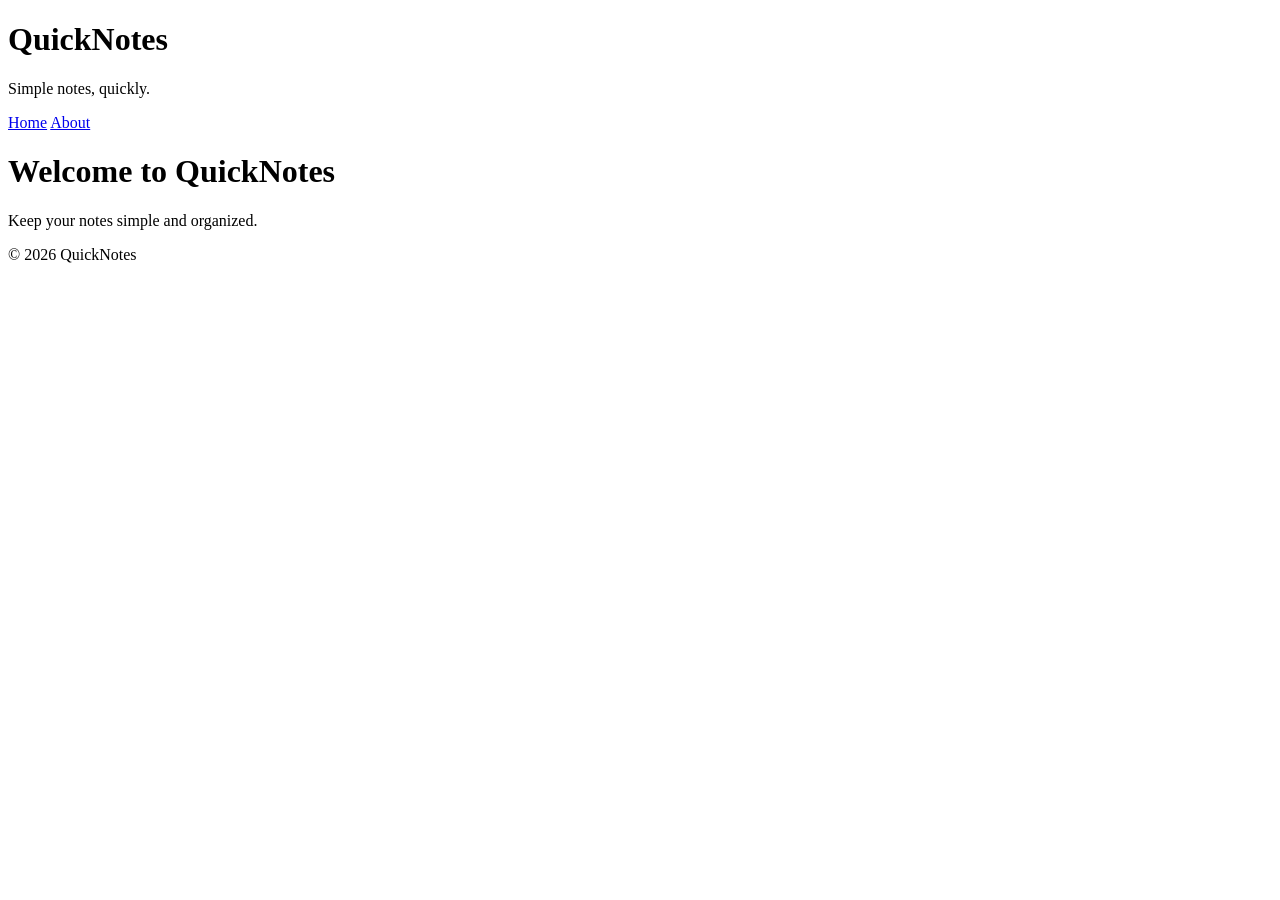
<file: day1/index.html>
<!DOCTYPE html>
<html lang="en">
<head>
    <meta charset="UTF-8">
    <meta name="viewport" content="width=device-width, initial-scale=1.0">
    <title>QuickNotes</title>
</head>
<body>
    <header>
        <h1>QuickNotes</h1>
        <p>Simple notes, quickly.</p>
        <nav>
            <a href="index.html">Home</a>
             <a href="about.html">About</a>
        </nav>
    </header>
    <main>
        <h1>Welcome to QuickNotes</h1>
        <p>Keep your notes simple and organized.</p>
    </main>
    <footer>  
    <p>&copy; 2026 QuickNotes</p>
    </footer>
</body>
</html>
</file>
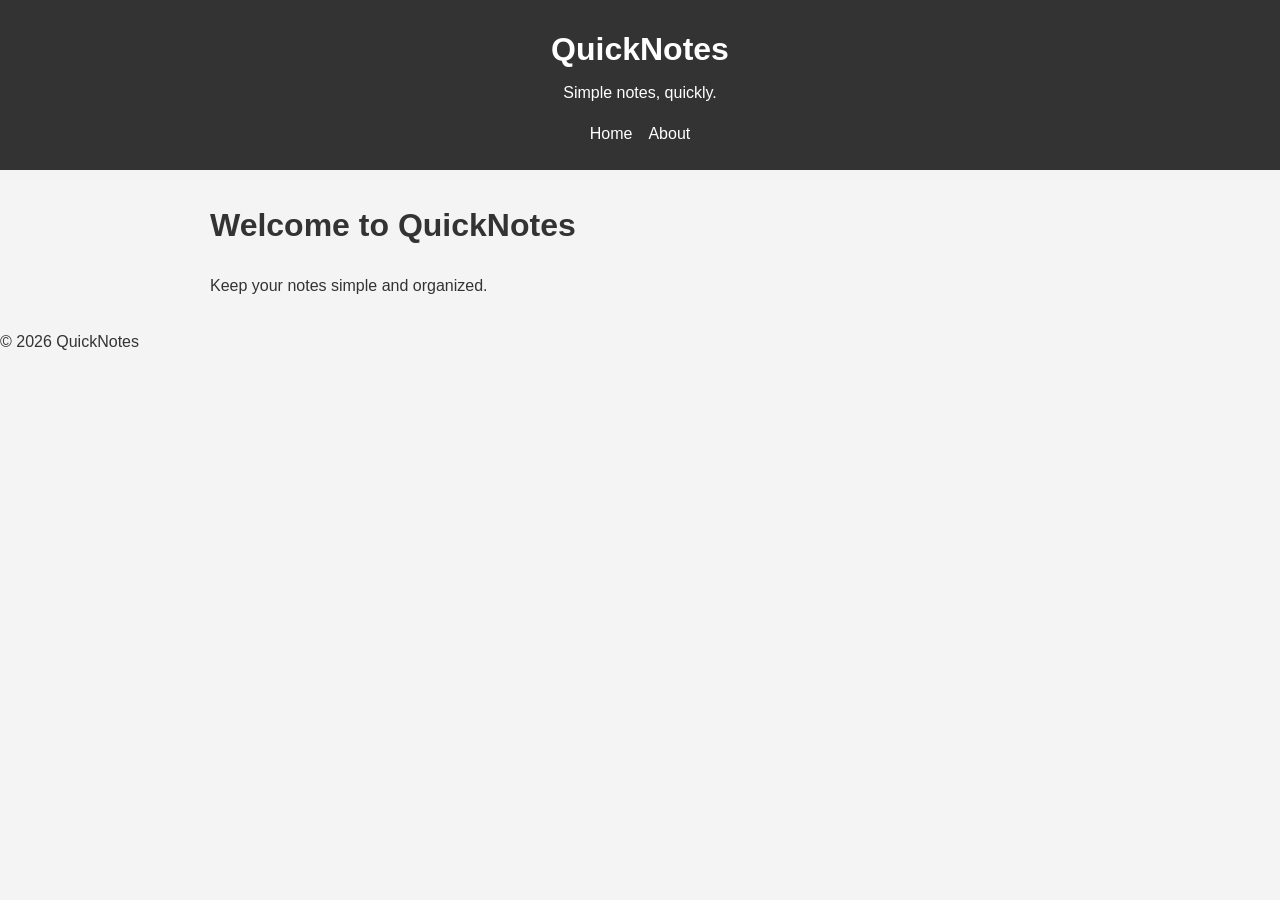
<file: day2/index.html>
<!DOCTYPE html>
<html lang="en">
<head>
    <meta charset="UTF-8">
    <meta name="viewport" content="width=device-width, initial-scale=1.0">
    <title>QuickNotes</title>
    <link rel="stylesheet" href="style.css">
</head>
<body>
    <header>
        <h1>QuickNotes</h1>
        <p>Simple notes, quickly.</p>
        <nav>
            <a href="index.html">Home</a>
             <a href="about.html">About</a>
        </nav>
    </header>
    <main>
        <h1>Welcome to QuickNotes</h1>
        <p>Keep your notes simple and organized.</p>
    </main>
    <footer>  
    <p>&copy; 2026 QuickNotes</p>
    </footer>
</body>
</html>
</file>
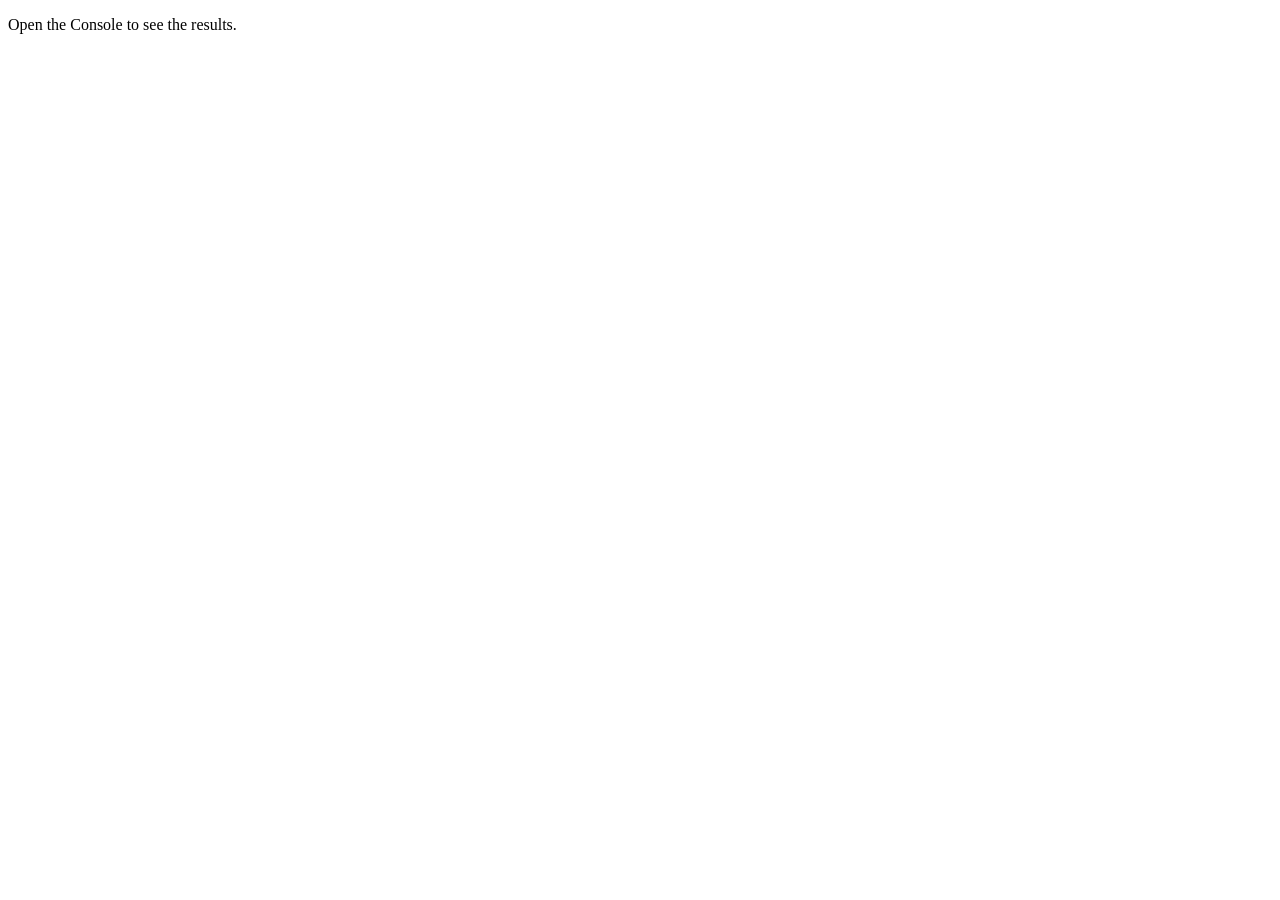
<file: day3/index.html>
<!DOCTYPE html>
<html lang="en">
<head>
    <meta charset="UTF-8">
    <meta name="viewport" content="width=device-width, initial-scale=1.0">
    <title>Notes Toolkit</title>
    <script src="script.js" defer></script>
</head>
<body>
    <p>Open the Console to see the results.</p>
</body>
</html>
</file>
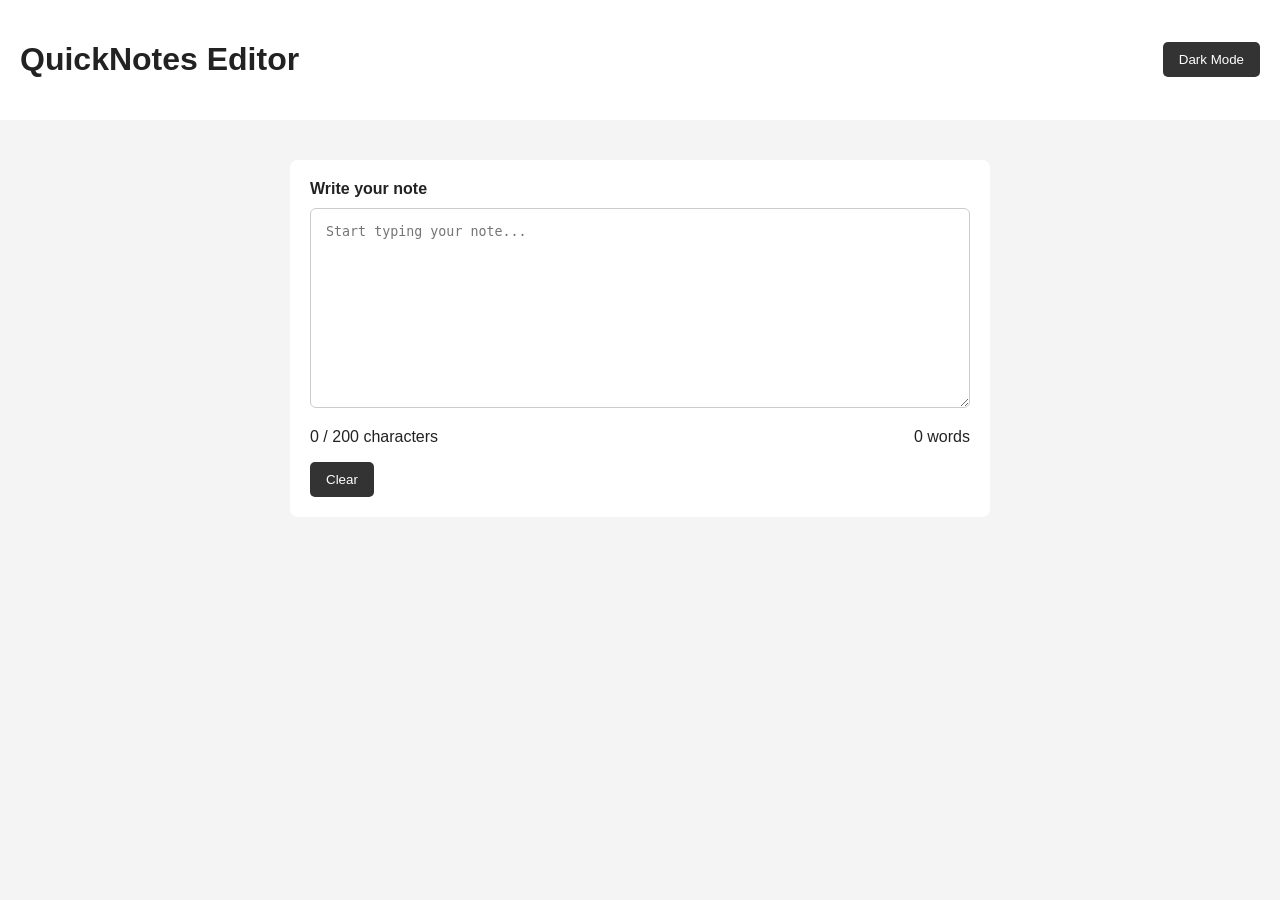
<file: day4/index.html>
<!DOCTYPE html>
<html lang="en">

<head>
    <meta charset="UTF-8">
    <meta name="viewport" content="width=device-width, initial-scale=1.0">
    <title>QuickNotes Editor</title>

    <link rel="stylesheet" href="style.css">
    <script src="script.js" defer></script>
</head>

<body>

    <header>
        <h1>QuickNotes Editor</h1>
        <button id="themeBtn" type="button">Dark Mode</button>
    </header>

    <main>
        <label for="noteText">Write your note</label>

        <textarea
            id="noteText"
            placeholder="Start typing your note..."
        ></textarea>

        <div class="counters">
            <p id="charCount">0 / 200 characters</p>
            <p id="wordCount">0 words</p>
        </div>

        <button id="clearBtn" type="button">Clear</button>
    </main>

</body>

</html>
</file>
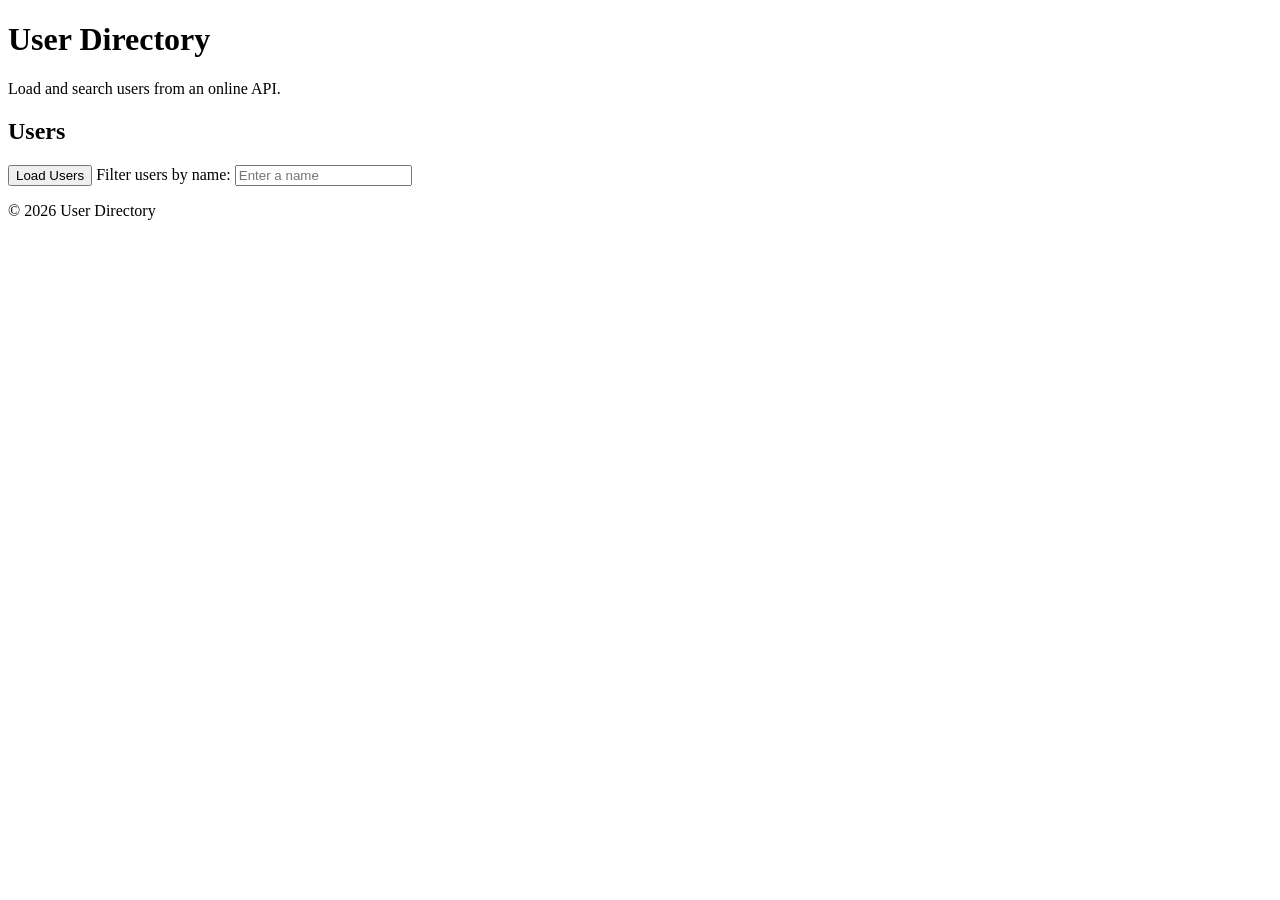
<file: day5/index.html>
<!DOCTYPE html>
<html lang="en">

<head>
    <meta charset="UTF-8">
    <meta name="viewport" content="width=device-width, initial-scale=1.0">
    <title>User Directory</title>

    <script src="users.js" defer></script>
</head>

<body>

    <header>
        <h1>User Directory</h1>
        <p>Load and search users from an online API.</p>
    </header>

    <main>

        <section>
            <h2>Users</h2>

            <button id="load-users">Load Users</button>

            <label for="filter-input">Filter users by name:</label>
            <input
                type="text"
                id="filter-input"
                placeholder="Enter a name"
            >

            <p id="status"></p>

            <ul id="users-list"></ul>
        </section>

    </main>

    <footer>
        <p>&copy; 2026 User Directory</p>
    </footer>

</body>

</html>
</file>
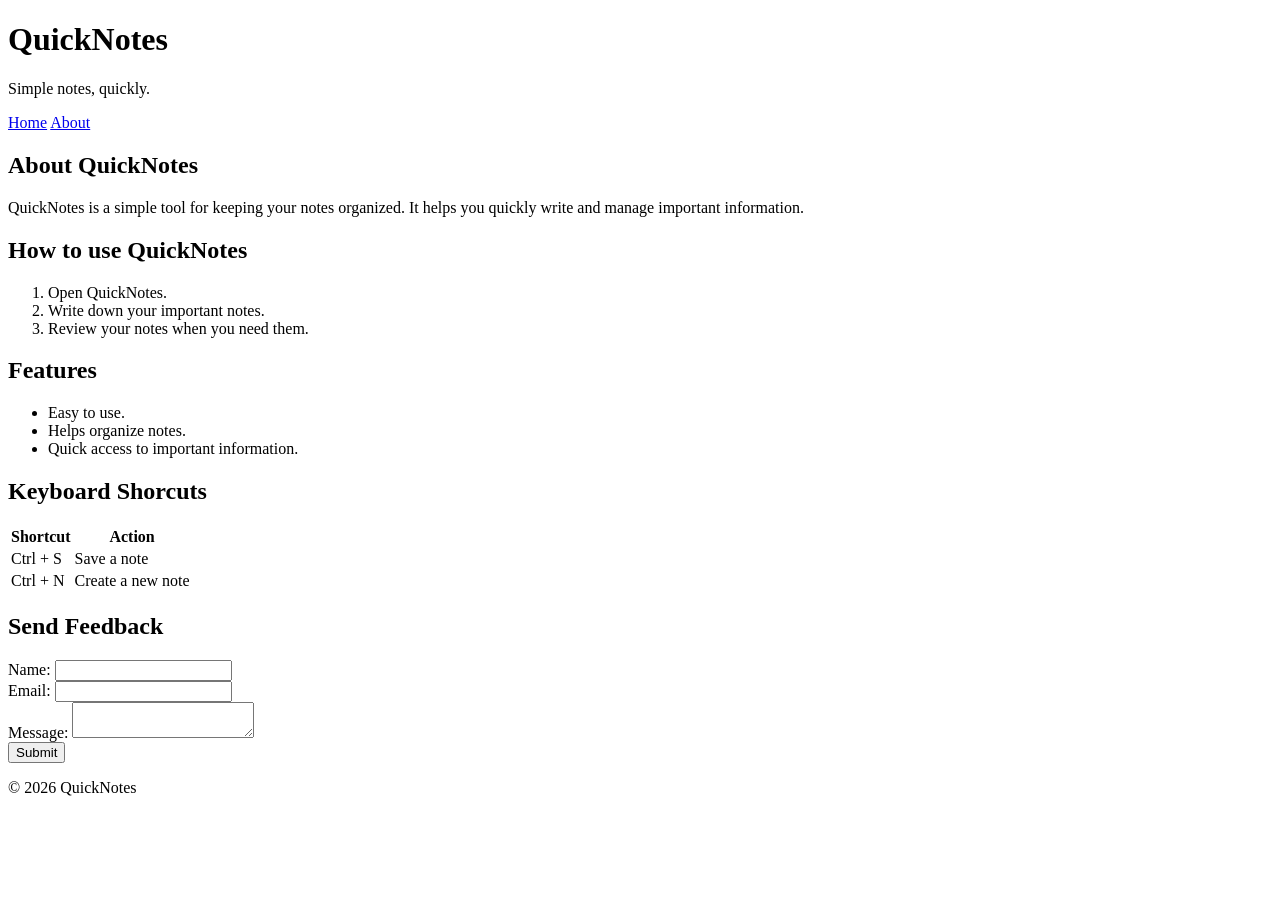
<file: day1/about.html>
<!DOCTYPE html>
<html lang="en">
<head>
    <meta charset="UTF-8">
    <meta name="viewport" content="width=device-width, initial-scale=1.0">
    <title>About QuickNotes</title>
</head>
<body>
  <header>
    <h1>QuickNotes</h1>
    <p>Simple notes, quickly.</p>
    <nav>
        <a href="index.hml">Home</a>
        <a href="about.html">About</a>
    </nav>
  </header>
  <main>
    <h2>About QuickNotes</h2>
    <p>QuickNotes is a simple tool for keeping your notes organized.
        It helps you quickly write and manage important information.</p>
        <section>
            <h2>How to use QuickNotes</h2>

            <ol>
                <li>Open QuickNotes.</li>
        <li>Write down your important notes.</li>
        <li>Review your notes when you need them.</li>
            </ol>

        </section>
        <section>
            <h2>Features</h2>
            <ul>
                <li>Easy to use.</li>
        <li>Helps organize notes.</li>
        <li>Quick access to important information.</li>
            </ul>
        </section>
        <section>
            <h2>Keyboard Shorcuts</h2>
            <table>
                <thead>
                    <tr>
                        <th>Shortcut</th>
                        <th>Action</th>
                    </tr>
                </thead>
                <tbody>
                    <tr>
                        <td>Ctrl + S</td>
                        <td>Save a note</td>

                    </tr>
                    <tr>
                        <td>Ctrl + N</td>
                        <td>Create a new note</td>
                    </tr>
                </tbody>
            </table>
        </section>
        <section>
            <h2>Send Feedback</h2>
            <form>
                <div>
                    <label for="name">Name:</label>
                    <input type="text" name="name" id="name" required>
                </div>
                <div>
                    <label for="email">Email:</label>
                    <input type="email" id="email" name="email" required>
                </div>
                <div>
                    <label for="message">Message:</label>
                    <textarea id="message" name="message" required></textarea>
                </div>
                <div>
                    <button type="submit">Submit</button>
                </div>
            </form>
        </section>
        
  </main>
  <footer>
    <p>&copy; 2026 QuickNotes</p>
</footer>
</body>
</html>
</file>
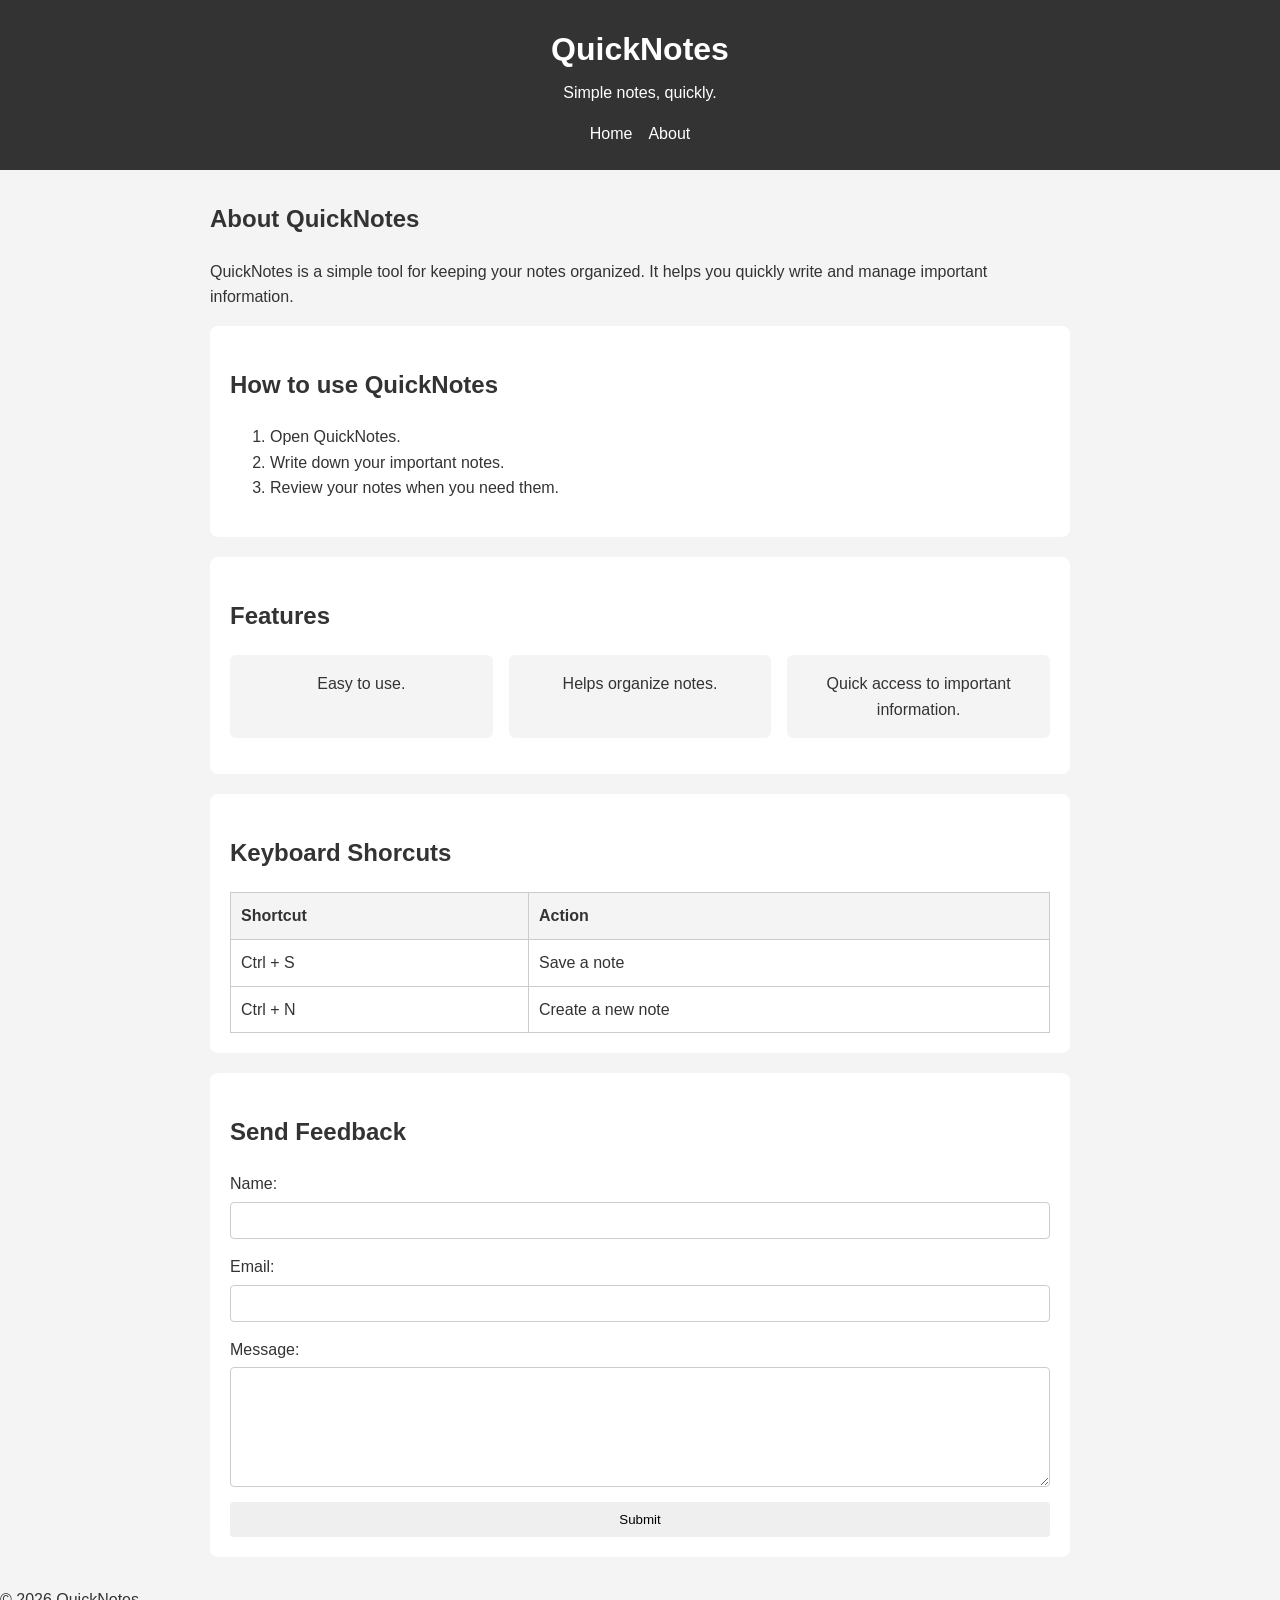
<file: day2/about.html>
<!DOCTYPE html>
<html lang="en">
<head>
    <meta charset="UTF-8">
    <meta name="viewport" content="width=device-width, initial-scale=1.0">
    <title>About QuickNotes</title>
    <link rel="stylesheet" href="style.css">
</head>
<body>
  <header>
    <h1>QuickNotes</h1>
    <p>Simple notes, quickly.</p>
    <nav>
        <a href="index.hml">Home</a>
        <a href="about.html">About</a>
    </nav>
  </header>
  <main>
    <h2>About QuickNotes</h2>
    <p>QuickNotes is a simple tool for keeping your notes organized.
        It helps you quickly write and manage important information.</p>
        <section>
            <h2>How to use QuickNotes</h2>

            <ol>
                <li>Open QuickNotes.</li>
        <li>Write down your important notes.</li>
        <li>Review your notes when you need them.</li>
            </ol>

        </section>
        <section>
            <h2>Features</h2>
            <ul class="features">
                <li>Easy to use.</li>
        <li>Helps organize notes.</li>
        <li>Quick access to important information.</li>
            </ul>
        </section>
        <section>
            <h2>Keyboard Shorcuts</h2>
            <table>
                <thead>
                    <tr>
                        <th>Shortcut</th>
                        <th>Action</th>
                    </tr>
                </thead>
                <tbody>
                    <tr>
                        <td>Ctrl + S</td>
                        <td>Save a note</td>

                    </tr>
                    <tr>
                        <td>Ctrl + N</td>
                        <td>Create a new note</td>
                    </tr>
                </tbody>
            </table>
        </section>
        <section>
            <h2>Send Feedback</h2>
            <form>
                <div>
                    <label for="name">Name:</label>
                    <input type="text" name="name" id="name" required>
                </div>
                <div>
                    <label for="email">Email:</label>
                    <input type="email" id="email" name="email" required>
                </div>
                <div>
                    <label for="message">Message:</label>
                    <textarea id="message" name="message" required></textarea>
                </div>
                <div>
                    <button type="submit">Submit</button>
                </div>
            </form>
        </section>
        
  </main>
  <footer>
    <p>&copy; 2026 QuickNotes</p>
</footer>
</body>
</html>
</file>
<file: day2/style.css>
*{
     box-sizing: border-box;
}

body {
    margin: 0;
    font-family: Arial, sans-serif;
    background-color: #f4f4f4;
    color: #333;
    line-height: 1.6;
}

/* Header */
header {
    background-color: #333;
    color: white;
    text-align: center;
    padding: 24px;
}

header h1 {
    margin: 0;
}

header p {
    margin: 5px 0 15px;
}

/* Navigation */
nav {
    display: flex;
    justify-content: center;
    gap: 16px;
}

nav a {
    color: white;
    text-decoration: none;
    transition: 0.3s;
}

nav a:hover {
    color: #ffd700;
}

main {
    max-width: 900px;
    margin: 30px auto;
    padding: 0 20px;
}
section {
    background-color: white;
    padding: 20px;
    margin-bottom: 20px;
    border-radius: 8px;
}
.features {
    display: grid;
    grid-template-columns: repeat(auto-fit, minmax(180px, 1fr));
    gap: 16px;
    list-style: none;
    padding: 0;
}
.features li {
    background-color: #f4f4f4;
    padding: 16px;
    border-radius: 6px;
    text-align: center;
}
table {
    width: 100%;
    border-collapse: collapse;
}

th,
td {
    border: 1px solid #ccc;
    padding: 10px;
    text-align: left;
}

th {
    background-color: #f4f4f4;
}
form {
    display: flex;
    flex-direction: column;
    gap: 15px;
}

form div {
    display: flex;
    flex-direction: column;
}

label {
    margin-bottom: 5px;
}

input,
textarea {
    width: 100%;
    padding: 10px;
    border: 1px solid #ccc;
    border-radius: 4px;
}

textarea {
    min-height: 120px;
}

button {
    padding: 10px 20px;
    border: none;
    border-radius: 4px;
    cursor: pointer;
    transition: 0.3s;
}

button:hover {
    opacity: 0.8;
}
@media (max-width: 600px) {
    header {
        padding: 15px;
    }

    header h1 {
        font-size: 24px;
    }

    main {
        padding: 0 10px;
    }
}
</file>
<file: day4/style.css>
:root {
    --bg-color: #f4f4f4;
    --text-color: #222;
    --card-color: #ffffff;
    --border-color: #cccccc;
    --button-bg: #333333;
    --button-text: #ffffff;
}

body.dark {
    --bg-color: #1e1e1e;
    --text-color: #f4f4f4;
    --card-color: #2d2d2d;
    --border-color: #555555;
    --button-bg: #f4f4f4;
    --button-text: #222222;
}

* {
    box-sizing: border-box;
}

body {
    margin: 0;
    font-family: Arial, sans-serif;
    background-color: var(--bg-color);
    color: var(--text-color);
    transition: 0.3s;
}

header {
    display: flex;
    justify-content: space-between;
    align-items: center;
    padding: 20px;
    background-color: var(--card-color);
}

main {
    max-width: 700px;
    margin: 40px auto;
    padding: 20px;
    background-color: var(--card-color);
    border-radius: 8px;
}

label {
    display: block;
    margin-bottom: 10px;
    font-weight: bold;
}

textarea {
    width: 100%;
    min-height: 200px;
    padding: 15px;
    border: 1px solid var(--border-color);
    border-radius: 6px;
    background-color: var(--card-color);
    color: var(--text-color);
    resize: vertical;
}

.counters {
    display: flex;
    justify-content: space-between;
}

button {
    padding: 10px 16px;
    border: none;
    border-radius: 5px;
    background-color: var(--button-bg);
    color: var(--button-text);
    cursor: pointer;
}

.warning {
    color: orange;
    font-weight: bold;
}

.over {
    color: red;
    font-weight: bold;
}
</file>
